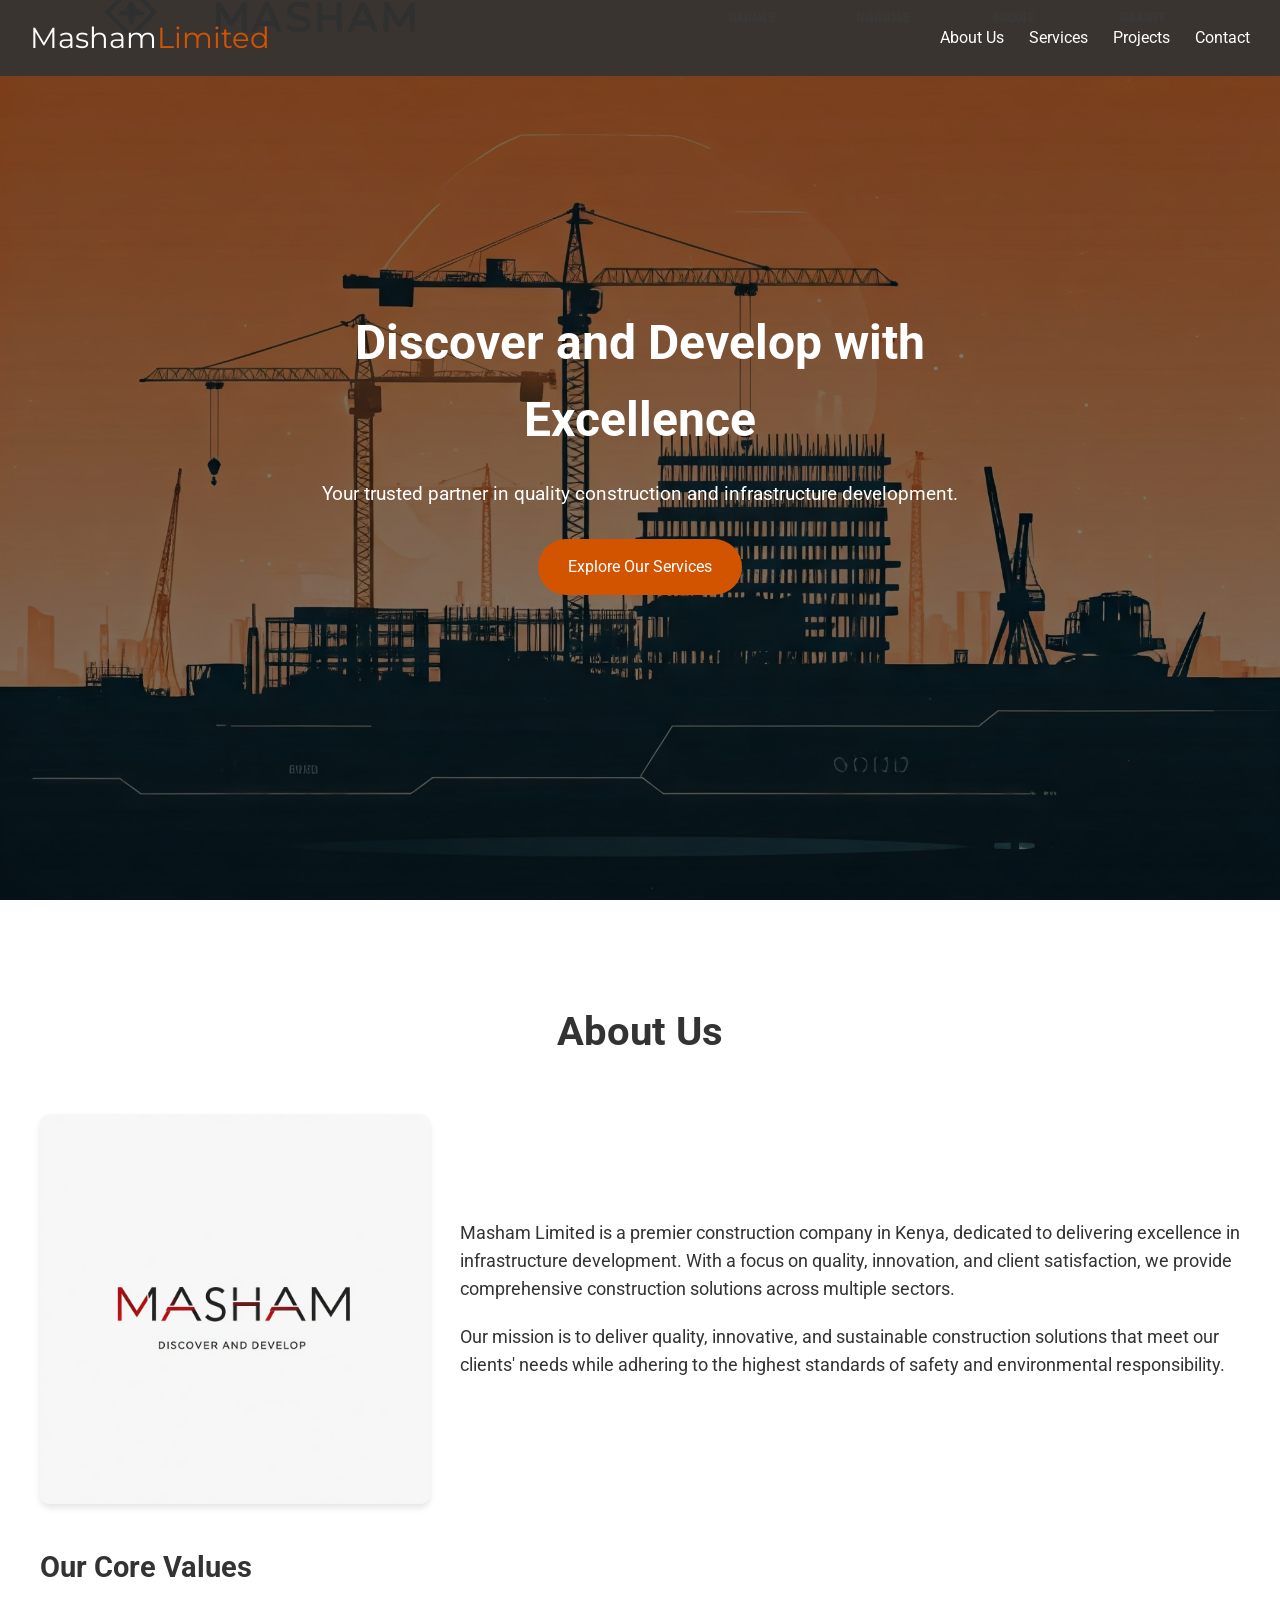
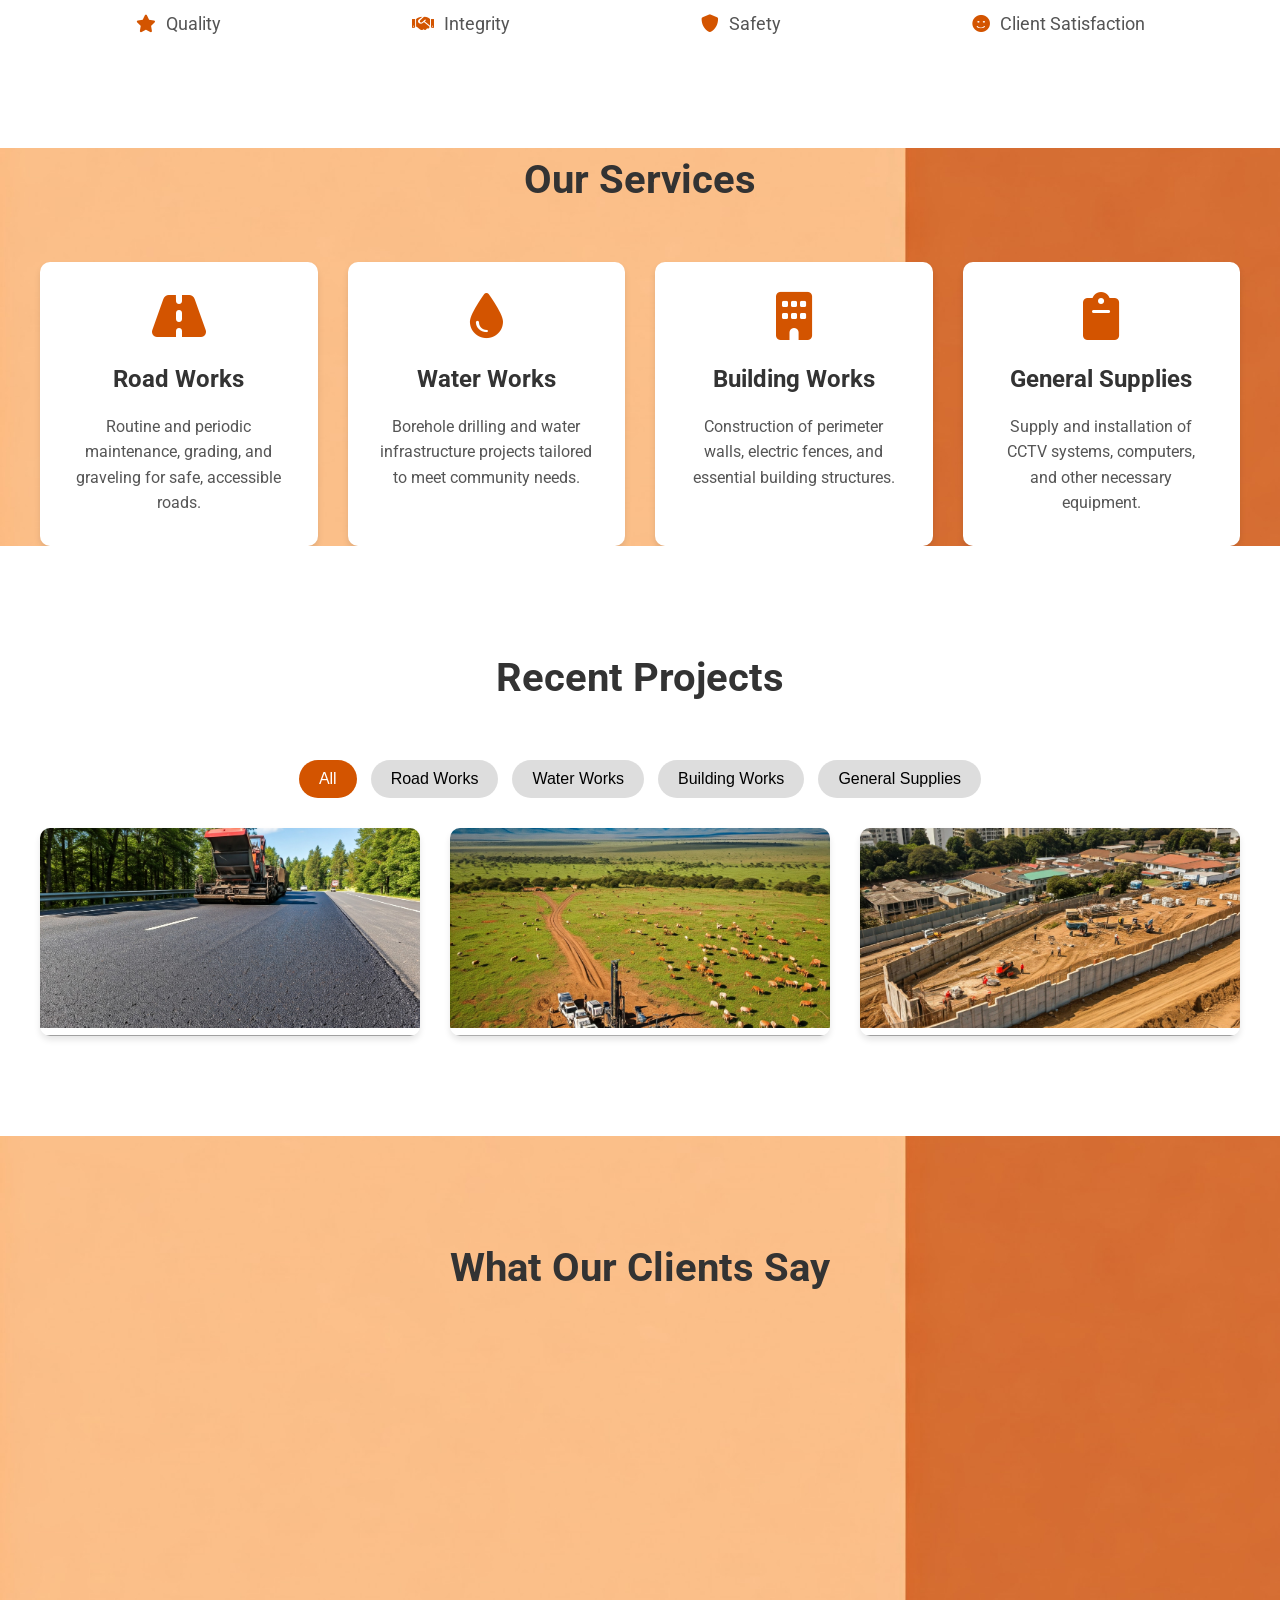
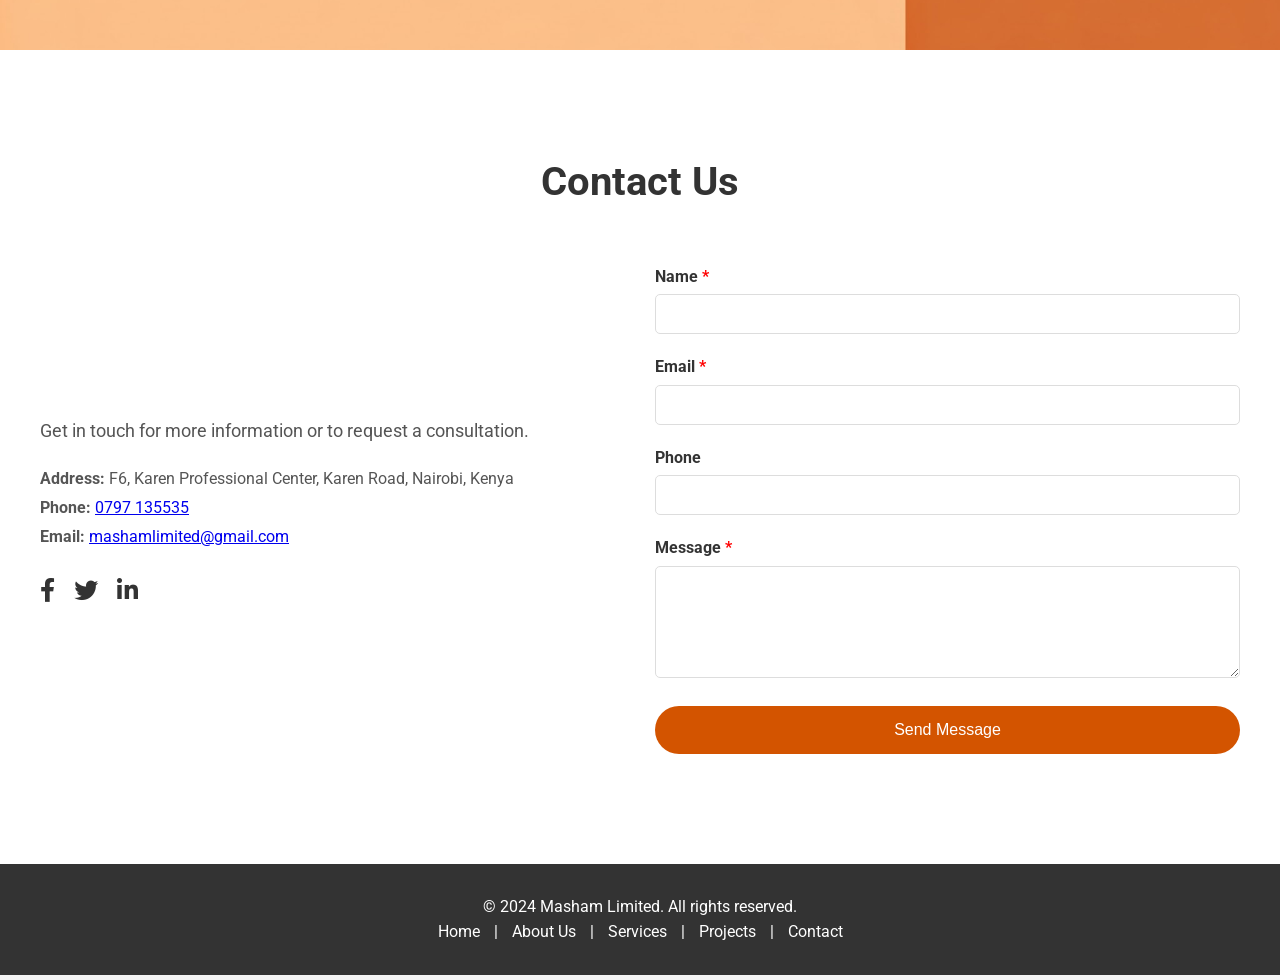
<file: index.html>
<!DOCTYPE html>
<html lang="en">
<head>
    <meta charset="UTF-8">
    <meta name="viewport" content="width=device-width, initial-scale=1.0">
    <title>Masham Limited | Discover and Develop</title>
    <link rel="stylesheet" href="styles/styles.css">
    <!-- Google Fonts -->
    <link href="https://fonts.googleapis.com/css2?family=Roboto:wght@400;700&family=Montserrat:wght@600&display=swap" rel="stylesheet">
    <!-- Font Awesome for Icons -->
    <link rel="stylesheet" href="https://cdnjs.cloudflare.com/ajax/libs/font-awesome/6.0.0-beta3/css/all.min.css">

    
</head>
<body>
    <!-- Preloader -->
    <div id="preloader">
        <div class="spinner"></div>
    </div>

    <!-- Back to Top Button -->
    <button id="backToTop" title="Go to top"><i class="fas fa-arrow-up"></i></button>

    <!-- Header / Navbar -->
    <header>
        <nav class="navbar">
            <div class="logo">
                <a href="index.html">Masham<span>Limited</span></a>
            </div>
            <ul class="nav-links">
                <li><a href="about.html">About Us</a></li>
                <li><a href="services.html">Services</i></a></li>
                <li><a href="projects.html">Projects</a></li>
                <li><a href="contact.html">Contact</a></li>
            </ul>
            <div class="hamburger">
                <span></span>
                <span></span>
                <span></span>
            </div>
        </nav>
    </header>

    <!-- Hero Section -->
    <section class="hero">
        <div class="hero-overlay"></div>
        <div class="hero-content">
            <h1>Discover and Develop with Excellence</h1>
            <p>Your trusted partner in quality construction and infrastructure development.</p>
            <a href="#services" class="cta-button">Explore Our Services</a>
        </div>
    </section>

    <!-- About Us Section -->
    <section id="about" class="about fade-in">
        <div class="container">
            <h2>About Us</h2>
            <div class="about-content">
                <img src="assets/images/about.jpg" alt="About Masham Limited" loading="lazy">
                <div class="about-text">
                    <p>Masham Limited is a premier construction company in Kenya, dedicated to delivering excellence in infrastructure development. With a focus on quality, innovation, and client satisfaction, we provide comprehensive construction solutions across multiple sectors.</p>
                    <p>Our mission is to deliver quality, innovative, and sustainable construction solutions that meet our clients' needs while adhering to the highest standards of safety and environmental responsibility.</p>
                </div>
            </div>
            <div class="core-values">
                <h3>Our Core Values</h3>
                <ul>
                    <li><i class="fas fa-star"></i> Quality</li>
                    <li><i class="fas fa-handshake"></i> Integrity</li>
                    <li><i class="fas fa-shield-alt"></i> Safety</li>
                    <li><i class="fas fa-smile"></i> Client Satisfaction</li>
                </ul>
            </div>
        </div>
    </section>

    <!-- Services Section -->
    <section id="services" class="services fade-in">
        <div class="container">
            <h2>Our Services</h2>
            <div class="services-grid">
                <div class="service-card">
                    <i class="fas fa-road"></i>
                    <h3>Road Works</h3>
                    <p>Routine and periodic maintenance, grading, and graveling for safe, accessible roads.</p>
                </div>
                <div class="service-card">
                    <i class="fas fa-tint"></i>
                    <h3>Water Works</h3>
                    <p>Borehole drilling and water infrastructure projects tailored to meet community needs.</p>
                </div>
                <div class="service-card">
                    <i class="fas fa-building"></i>
                    <h3>Building Works</h3>
                    <p>Construction of perimeter walls, electric fences, and essential building structures.</p>
                </div>
                <div class="service-card">
                    <i class="fas fa-clipboard"></i>
                    <h3>General Supplies</h3>
                    <p>Supply and installation of CCTV systems, computers, and other necessary equipment.</p>
                </div>
            </div>
        </div>
    </section>

    <!-- Projects Showcase -->
    <section id="projects" class="projects fade-in">
        <div class="container">
            <h2>Recent Projects</h2>
            <div class="filters">
                <button class="filter-btn active" data-filter="all">All</button>
                <button class="filter-btn" data-filter="road">Road Works</button>
                <button class="filter-btn" data-filter="water">Water Works</button>
                <button class="filter-btn" data-filter="building">Building Works</button>
                <button class="filter-btn" data-filter="supplies">General Supplies</button>
            </div>
            <div class="projects-grid">
                <div class="project-item" data-category="road">
                    <img src="assets/images/project1.jpg" alt="Maintenance of Beach Road Neem Avenue" loading="lazy">
                    <div class="project-info">
                        <h3>Maintenance of Beach Road Neem Avenue</h3>
                        <p>County Government of Mombasa</p>
                    </div>
                </div>
                <div class="project-item" data-category="water">
                    <img src="assets/images/project2.jpg" alt="Borehole Drilling in Alang’arua" loading="lazy">
                    <div class="project-info">
                        <h3>Borehole Drilling in Alang’arua</h3>
                        <p>Kajiado County</p>
                    </div>
                </div>
                <div class="project-item" data-category="building">
                    <img src="assets/images/project3.jpg" alt="Perimeter Wall and Electric Fence Construction" loading="lazy">
                    <div class="project-info">
                        <h3>Perimeter Wall and Electric Fence Construction</h3>
                        <p>Private Client, Nairobi</p>
                    </div>
                </div>
                
                
                <!-- Add more project items as needed -->
            </div>
        </div>
    </section>

    <!-- Testimonials Section -->
    <section class="testimonials fade-in">
        <div class="container">
            <h2>What Our Clients Say</h2>
            <div class="testimonials-carousel">
                <div class="testimonial-item">
                    <p>"Masham Limited delivered our road maintenance project on time and exceeded our expectations in quality."</p>
                    <h4>- John Doe, County Government of Mombasa</h4>
                </div>
                <div class="testimonial-item">
                    <p>"Their expertise in water infrastructure has significantly improved our community's access to clean water."</p>
                    <h4>- Jane Smith, Kajiado County</h4>
                </div>
                <div class="testimonial-item">
                    <p>"Professional, reliable, and committed to excellence. Highly recommend Masham Limited."</p>
                    <h4>- Michael Johnson, Private Client</h4>
                </div>
            </div>
        </div>
    </section>

    <!-- Contact Section -->
    <section id="contact" class="contact fade-in">
        <div class="container">
            <h2>Contact Us</h2>
            <div class="contact-content">
                <div class="contact-info">
                    <p>Get in touch for more information or to request a consultation.</p>
                    <address>
                        <strong>Address:</strong> F6, Karen Professional Center, Karen Road, Nairobi, Kenya<br>
                        <strong>Phone:</strong> <a href="tel:+254797135535">0797 135535</a><br>
                        <strong>Email:</strong> <a href="mailto:mashamlimited@gmail.com">mashamlimited@gmail.com</a>
                    </address>
                    <div class="social-links">
                        <a href="#"><i class="fab fa-facebook-f"></i></a>
                        <a href="#"><i class="fab fa-twitter"></i></a>
                        <a href="#"><i class="fab fa-linkedin-in"></i></a>
                        <!-- Add more social icons as needed -->
                    </div>
                </div>
                <div class="contact-form">
                    <form id="contactForm" action="#" method="post">
                        <div class="form-group">
                            <label for="name">Name <span>*</span></label>
                            <input type="text" id="name" name="name" required>
                            <small class="error" id="nameError">Please enter your name.</small>
                        </div>
                        <div class="form-group">
                            <label for="email">Email <span>*</span></label>
                            <input type="email" id="email" name="email" required>
                            <small class="error" id="emailError">Please enter a valid email.</small>
                        </div>
                        <div class="form-group">
                            <label for="phone">Phone</label>
                            <input type="tel" id="phone" name="phone">
                        </div>
                        <div class="form-group">
                            <label for="message">Message <span>*</span></label>
                            <textarea id="message" name="message" rows="5" required></textarea>
                            <small class="error" id="messageError">Please enter your message.</small>
                        </div>
                        <button type="submit" class="cta-button">Send Message</button>
                        <p class="form-message"></p>
                    </form>
                </div>
            </div>
        </div>
    </section>

    <!-- Footer -->
    <footer>
        <div class="container">
            <p>&copy; 2024 Masham Limited. All rights reserved.</p>
            <div class="footer-links">
                <a href="index.html">Home</a> |
                <a href="about.html">About Us</a> |
                <a href="services.html">Services</a> |
                <a href="projects.html">Projects</a> |
                <a href="contact.html">Contact</a>
            </div>
        </div>
    </footer>

    <!-- Scripts -->
    <script src="https://cdnjs.cloudflare.com/ajax/libs/jquery/3.6.0/jquery.min.js" integrity="sha512-894YeMN6Xb1B0hD8UFc5M8fR7KqUljtJj1J2Q4PnBQZz7u9qV9l7XhXgBDr8+wVqYV+y8yd6Jw5OXulF/xTMLw==" crossorigin="anonymous" referrerpolicy="no-referrer"></script>
    <script src="scripts/script.js"></script>
</body>
</html>
</file>
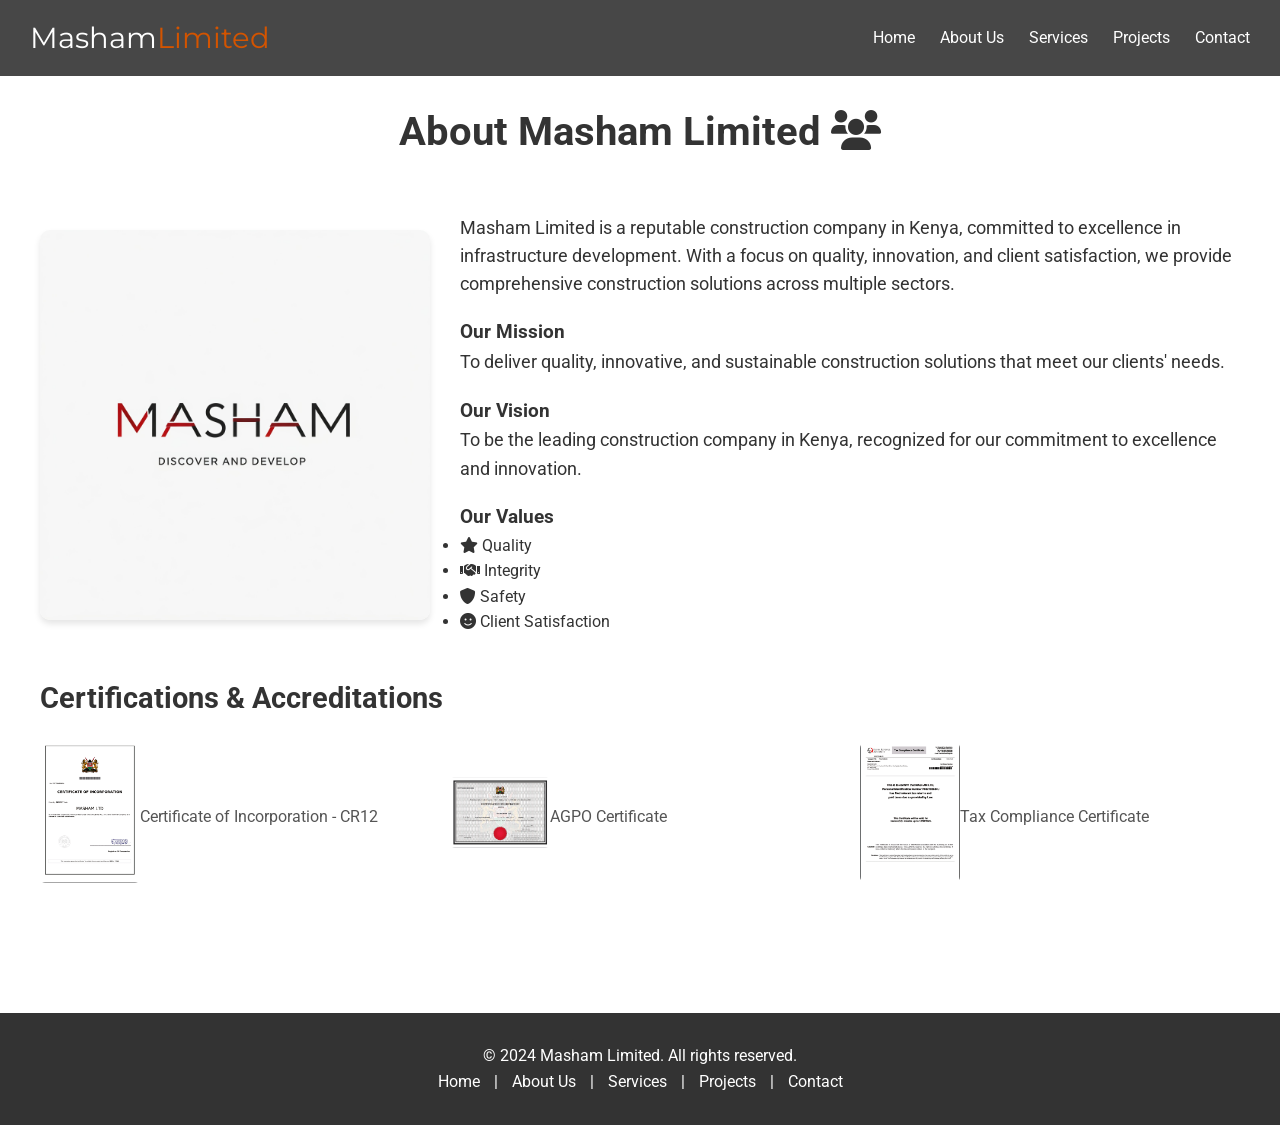
<file: about.html>
<!DOCTYPE html>
<html lang="en">
<head>
    <meta charset="UTF-8">
    <meta name="viewport" content="width=device-width, initial-scale=1.0">
    <title>About Us | Masham Limited</title>
    <link rel="stylesheet" href="styles/styles.css">
    <!-- Google Fonts and Font Awesome -->
    <link href="https://fonts.googleapis.com/css2?family=Roboto:wght@400;700&family=Montserrat:wght@600&display=swap" rel="stylesheet">
    <link rel="stylesheet" href="https://cdnjs.cloudflare.com/ajax/libs/font-awesome/6.0.0-beta3/css/all.min.css">

</head>
<body>
    <!-- Preloader -->
    <div id="preloader">
        <div class="spinner"></div>
    </div>

    <!-- Back to Top Button -->
    <button id="backToTop" title="Go to top"><i class="fas fa-arrow-up"></i></button>

    <!-- Header / Navbar -->
    <header>
        <nav class="navbar">
            <div class="logo">
                <a href="index.html">Masham<span>Limited</span></a>
            </div>
            <ul class="nav-links">
                <li><a href="index.html">Home</a></li>
                <li><a href="about.html">About Us</a></li>
                <li><a href="services.html">Services</a></li>
                <li><a href="projects.html">Projects</a></li>
                <li><a href="contact.html">Contact</a></li>
            </ul>
            <div class="hamburger">
                <span></span>
                <span></span>
                <span></span>
            </div>
        </nav>
    </header>

    <!-- About Us Section -->
    <section class="about fade-in">
        <div class="container">
            <h2>About Masham Limited  <i class="fas fa-users"></i></h2>
            <div class="about-content">
                <img src="assets/images/about.jpg" alt="About Masham Limited" loading="lazy">
                <div class="about-text">
                    <p>Masham Limited is a reputable construction company in Kenya, committed to excellence in infrastructure development. With a focus on quality, innovation, and client satisfaction, we provide comprehensive construction solutions across multiple sectors.</p>
                    <h3>Our Mission</h3>
                    <p>To deliver quality, innovative, and sustainable construction solutions that meet our clients' needs.</p>
                    <h3>Our Vision</h3>
                    <p>To be the leading construction company in Kenya, recognized for our commitment to excellence and innovation.</p>
                    <h3>Our Values</h3>
                    <ul>
                        <li><i class="fas fa-star"></i> Quality</li>
                        <li><i class="fas fa-handshake"></i> Integrity</li>
                        <li><i class="fas fa-shield-alt"></i> Safety</li>
                        <li><i class="fas fa-smile"></i> Client Satisfaction</li>
                    </ul>
                </div>
            </div>
            <div class="certifications">
                <h3>Certifications & Accreditations</h3>
                <div class="certifications-grid">
                    <div class="certification-item">
                        <img src="assets/images/certificate1.jpg" alt="Certificate 1" loading="lazy">
                        <p>Certificate of Incorporation - CR12</p>
                    </div>
                    <div class="certification-item">
                        <img src="assets/images/certificate2.jpg" alt="Certificate 2" loading="lazy">
                        <p>AGPO Certificate</p>
                    </div>
                    <div class="certification-item">
                        <img src="assets/images/certificate3.jpg" alt="Certificate 3" loading="lazy">
                        <p>Tax Compliance Certificate</p>
                    </div>
                </div>
            </div>
        </div>
    </section>

    <!-- Footer -->
    <footer>
        <div class="container">
            <p>&copy; 2024 Masham Limited. All rights reserved.</p>
            <div class="footer-links">
                <a href="index.html">Home</a> |
                <a href="about.html">About Us</a> |
                <a href="services.html">Services</a> |
                <a href="projects.html">Projects</a> |
                <a href="contact.html">Contact</a>
            </div>
        </div>
    </footer>

    <!-- Scripts -->
    <script src="https://cdnjs.cloudflare.com/ajax/libs/jquery/3.6.0/jquery.min.js" integrity="sha512-894YeMN6Xb1B0hD8UFc5M8fR7KqUljtJj1J2Q4PnBQZz7u9qV9l7XhXgBDr8+wVqYV+y8yd6Jw5OXulF/xTMLw==" crossorigin="anonymous" referrerpolicy="no-referrer"></script>
    <script src="scripts/script.js"></script>
</body>
</html>
</file>
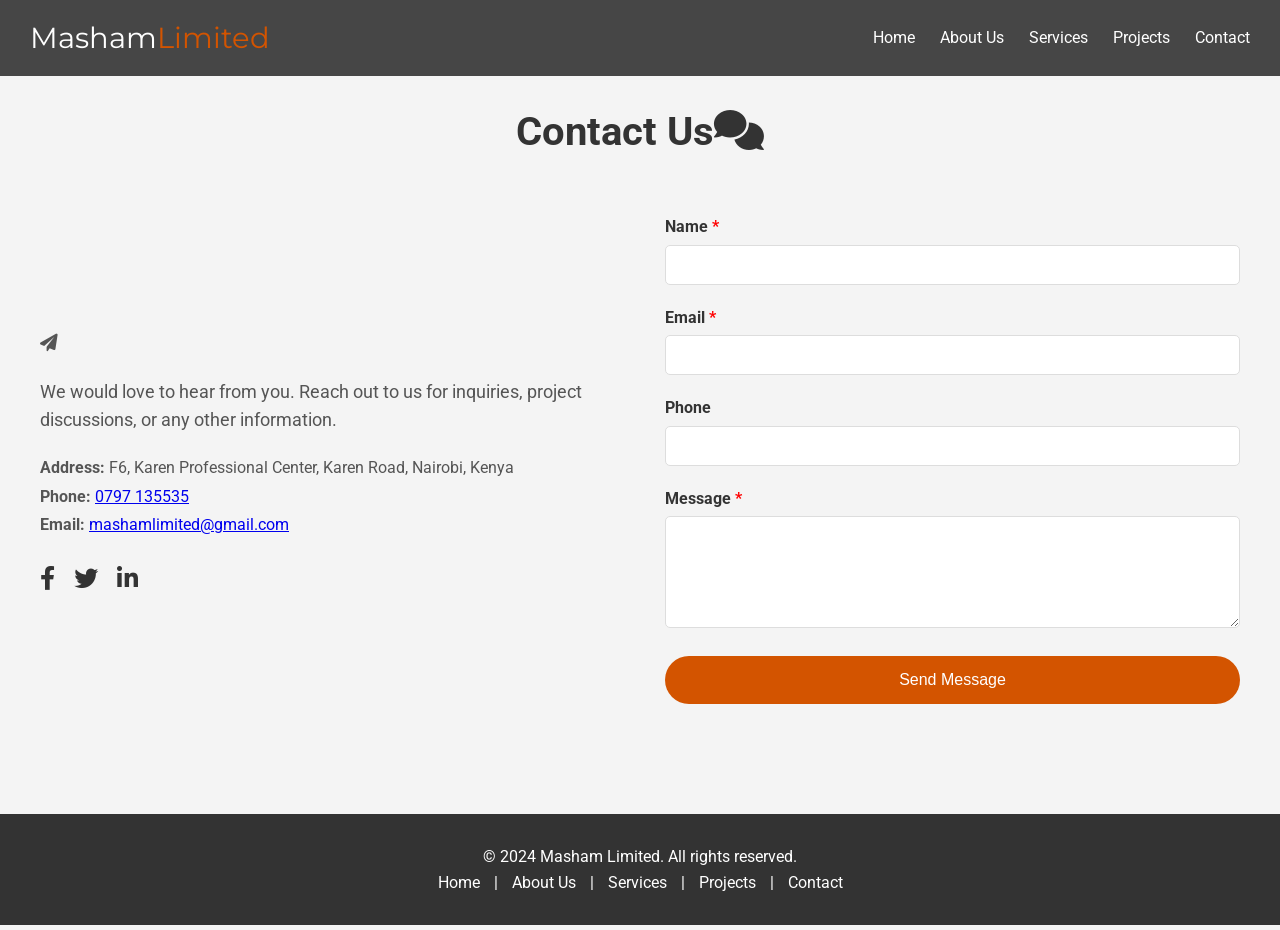
<file: contact.html>
<!DOCTYPE html>
<html lang="en">
<head>
    <meta charset="UTF-8">
    <meta name="viewport" content="width=device-width, initial-scale=1.0">
    <title>Contact Us | Masham Limited</title>
    <link rel="stylesheet" href="styles/styles.css">
    <!-- Google Fonts and Font Awesome -->
    <link href="https://fonts.googleapis.com/css2?family=Roboto:wght@400;700&family=Montserrat:wght@600&display=swap" rel="stylesheet">
    <link rel="stylesheet" href="https://cdnjs.cloudflare.com/ajax/libs/font-awesome/6.0.0-beta3/css/all.min.css">
</head>
<body>
    <!-- Preloader -->
    <div id="preloader">
        <div class="spinner"></div>
    </div>

    <!-- Back to Top Button -->
    <button id="backToTop" title="Go to top"><i class="fas fa-arrow-up"></i></button>

    <!-- Header / Navbar -->
    <header>
        <nav class="navbar">
            <div class="logo">
                <a href="index.html">Masham<span>Limited</span></a>
            </div>
            <ul class="nav-links">
                <li><a href="index.html">Home</a></li>
                <li><a href="about.html">About Us</a></li>
                <li><a href="services.html">Services</a></li>
                <li><a href="projects.html">Projects</a></li>
                <li><a href="contact.html">Contact</a></li>
            </ul>
            <div class="hamburger">
                <span></span>
                <span></span>
                <span></span>
            </div>
        </nav>
    </header>

    <!-- Contact Page Section -->
    <section class="contact-page fade-in">
        <div class="container">
            <h2>Contact Us<i class="fas fa-comments"></i></h2>
            <div class="contact-content">
                <div class="contact-info">
                    <p><i class="fas fa-paper-plane"></i></p>
                    <p>We would love to hear from you. Reach out to us for inquiries, project discussions, or any other information.</p>
                    <address>
                        <strong>Address:</strong> F6, Karen Professional Center, Karen Road, Nairobi, Kenya<br>
                        <strong>Phone:</strong> <a href="tel:+254797135535">0797 135535</a><br>
                        <strong>Email:</strong> <a href="mailto:mashamlimited@gmail.com">mashamlimited@gmail.com</a>
                    </address>
                    <div class="social-links">
                        <a href="#"><i class="fab fa-facebook-f"></i></a>
                        <a href="#"><i class="fab fa-twitter"></i></a>
                        <a href="#"><i class="fab fa-linkedin-in"></i></a>
                        <!-- Add more social icons as needed -->
                    </div>
                </div>
                <div class="contact-form">
                    <form id="contactForm" action="#" method="post">
                        <div class="form-group">
                            <label for="name">Name <span>*</span></label>
                            <input type="text" id="name" name="name" required>
                            <small class="error" id="nameError">Please enter your name.</small>
                        </div>
                        <div class="form-group">
                            <label for="email">Email <span>*</span></label>
                            <input type="email" id="email" name="email" required>
                            <small class="error" id="emailError">Please enter a valid email.</small>
                        </div>
                        <div class="form-group">
                            <label for="phone">Phone</label>
                            <input type="tel" id="phone" name="phone">
                        </div>
                        <div class="form-group">
                            <label for="message">Message <span>*</span></label>
                            <textarea id="message" name="message" rows="5" required></textarea>
                            <small class="error" id="messageError">Please enter your message.</small>
                        </div>
                        <button type="submit" class="cta-button">Send Message</button>
                        <p class="form-message"></p>
                    </form>
                </div>
            </div>
        </div>
    </section>

    <!-- Footer -->
    <footer>
        <div class="container">
            <p>&copy; 2024 Masham Limited. All rights reserved.</p>
            <div class="footer-links">
                <a href="index.html">Home</a> |
                <a href="about.html">About Us</a> |
                <a href="services.html">Services</a> |
                <a href="projects.html">Projects</a> |
                <a href="contact.html">Contact</a>
            </div>
        </div>
    </footer>

    <!-- Scripts -->
    <script src="https://cdnjs.cloudflare.com/ajax/libs/jquery/3.6.0/jquery.min.js" integrity="sha512-894YeMN6Xb1B0hD8UFc5M8fR7KqUljtJj1J2Q4PnBQZz7u9qV9l7XhXgBDr8+wVqYV+y8yd6Jw5OXulF/xTMLw==" crossorigin="anonymous" referrerpolicy="no-referrer"></script>
    <script src="scripts/script.js"></script>
</body>
</html>
</file>
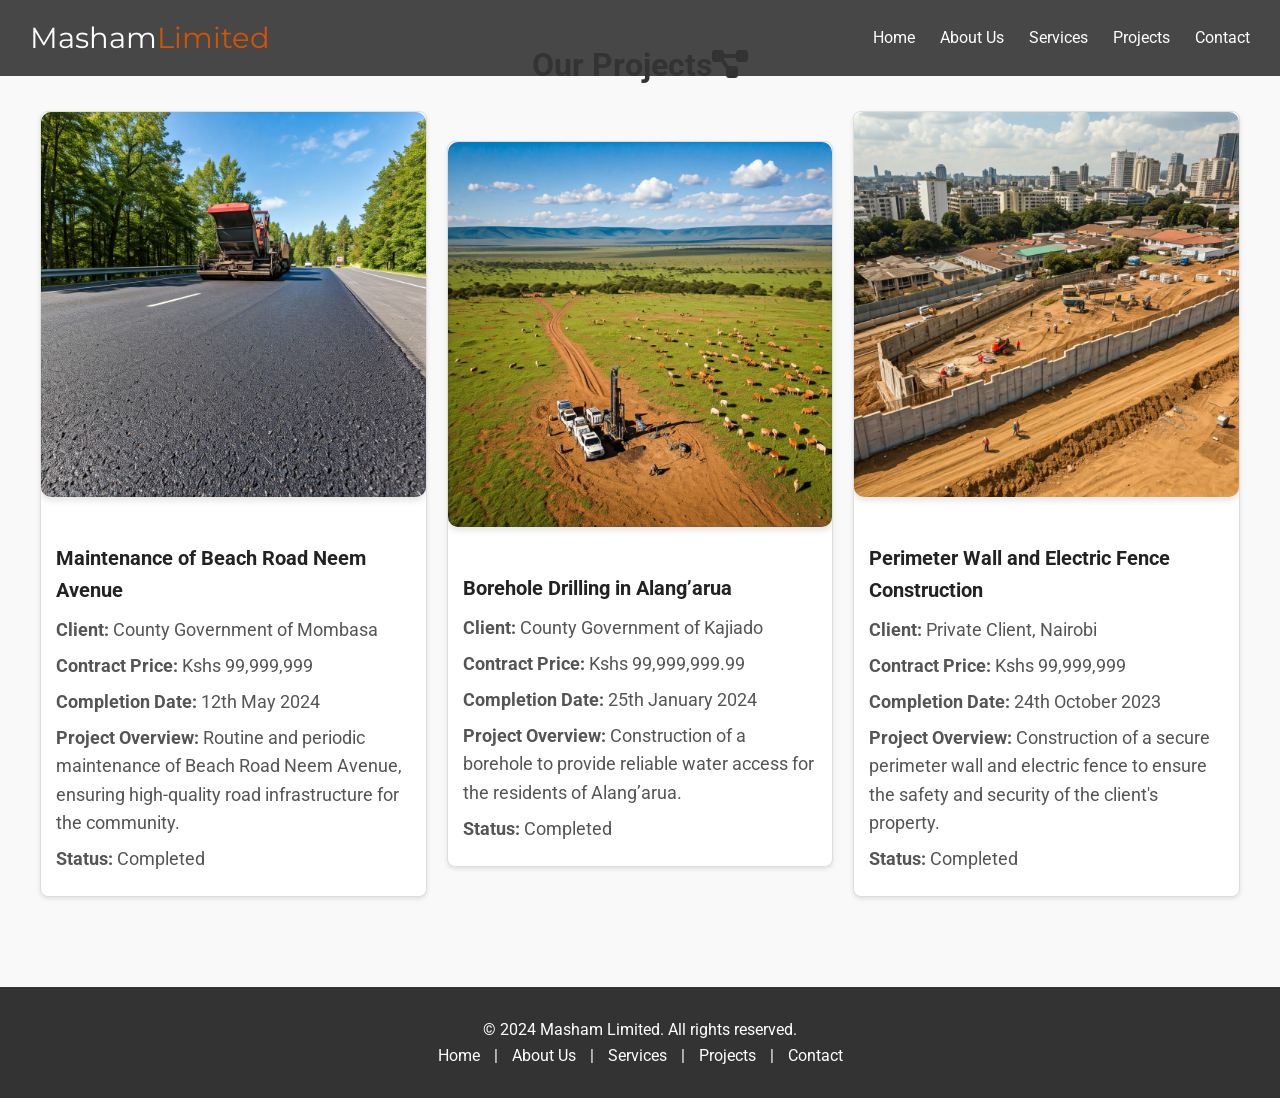
<file: projects.html>
<!DOCTYPE html>
<html lang="en">
<head>
    <meta charset="UTF-8">
    <meta name="viewport" content="width=device-width, initial-scale=1.0">
    <title>Projects | Masham Limited</title>
    <link rel="stylesheet" href="styles/styles.css">
    <!-- Google Fonts and Font Awesome -->
    <link href="https://fonts.googleapis.com/css2?family=Roboto:wght@400;700&family=Montserrat:wght@600&display=swap" rel="stylesheet">
    <link rel="stylesheet" href="https://cdnjs.cloudflare.com/ajax/libs/font-awesome/6.0.0-beta3/css/all.min.css">
</head>
<body>
    <!-- Preloader -->
    <div id="preloader">
        <div class="spinner"></div>
    </div>

    <!-- Back to Top Button -->
    <button id="backToTop" title="Go to top"><i class="fas fa-arrow-up"></i></button>

    <!-- Header / Navbar -->
    <header>
        <nav class="navbar">
            <div class="logo">
                <a href="index.html">Masham<span>Limited</span></a>
            </div>
            <ul class="nav-links">
                <li><a href="index.html">Home</a></li>
                <li><a href="about.html">About Us</a></li>
                <li><a href="services.html">Services</a></li>
                <li><a href="projects.html">Projects</a></li>
                <li><a href="contact.html">Contact</a></li>
            </ul>
            <div class="hamburger">
                <span></span>
                <span></span>
                <span></span>
            </div>
        </nav>
    </header>

    <!-- Projects Section -->
    <section class="projects-page fade-in">
        <div class="container">
            <h2>Our Projects<i class="fas fa-project-diagram"></i></h2>
            <div class="projects-detail">
                <div class="project-detail-item">
                    <img src="assets/images/project1.jpg" alt="Maintenance of Beach Road Neem Avenue" loading="lazy">
                    <div class="project-detail-info">
                        <h3>Maintenance of Beach Road Neem Avenue</h3>
                        <p><strong>Client:</strong> County Government of Mombasa</p>
                        <p><strong>Contract Price:</strong> Kshs 99,999,999</p>
                        <p><strong>Completion Date:</strong> 12th May 2024</p>
                        <p><strong>Project Overview:</strong> Routine and periodic maintenance of Beach Road Neem Avenue, ensuring high-quality road infrastructure for the community.</p>
                        <p><strong>Status:</strong> Completed</p>
                    </div>
                </div>
                <div class="project-detail-item">
                    <img src="assets/images/project2.jpg" alt="Borehole Drilling in Alang’arua" loading="lazy">
                    <div class="project-detail-info">
                        <h3>Borehole Drilling in Alang’arua</h3>
                        <p><strong>Client:</strong> County Government of Kajiado</p>
                        <p><strong>Contract Price:</strong> Kshs 99,999,999.99</p>
                        <p><strong>Completion Date:</strong> 25th January 2024</p>
                        <p><strong>Project Overview:</strong> Construction of a borehole to provide reliable water access for the residents of Alang’arua.</p>
                        <p><strong>Status:</strong> Completed</p>
                    </div>
                </div>
                <div class="project-detail-item">
                    <img src="assets/images/project3.jpg" alt="Perimeter Wall and Electric Fence Construction" loading="lazy">
                    <div class="project-detail-info">
                        <h3>Perimeter Wall and Electric Fence Construction</h3>
                        <p><strong>Client:</strong> Private Client, Nairobi</p>
                        <p><strong>Contract Price:</strong> Kshs 99,999,999</p>
                        <p><strong>Completion Date:</strong> 24th October 2023</p>
                        <p><strong>Project Overview:</strong> Construction of a secure perimeter wall and electric fence to ensure the safety and security of the client's property.</p>
                        <p><strong>Status:</strong> Completed</p>
                    </div>
                </div>
                <!-- Add more project-detail-item as needed -->
            </div>
        </div>
    </section>

    <!-- Footer -->
    <footer>
        <div class="container">
            <p>&copy; 2024 Masham Limited. All rights reserved.</p>
            <div class="footer-links">
                <a href="index.html">Home</a> |
                <a href="about.html">About Us</a> |
                <a href="services.html">Services</a> |
                <a href="projects.html">Projects</a> |
                <a href="contact.html">Contact</a>
            </div>
        </div>
    </footer>

    <!-- Scripts -->
    <script src="https://cdnjs.cloudflare.com/ajax/libs/jquery/3.6.0/jquery.min.js" integrity="sha512-894YeMN6Xb1B0hD8UFc5M8fR7KqUljtJj1J2Q4PnBQZz7u9qV9l7XhXgBDr8+wVqYV+y8yd6Jw5OXulF/xTMLw==" crossorigin="anonymous" referrerpolicy="no-referrer"></script>
    <script src="scripts/script.js"></script>
</body>
</html>
</file>
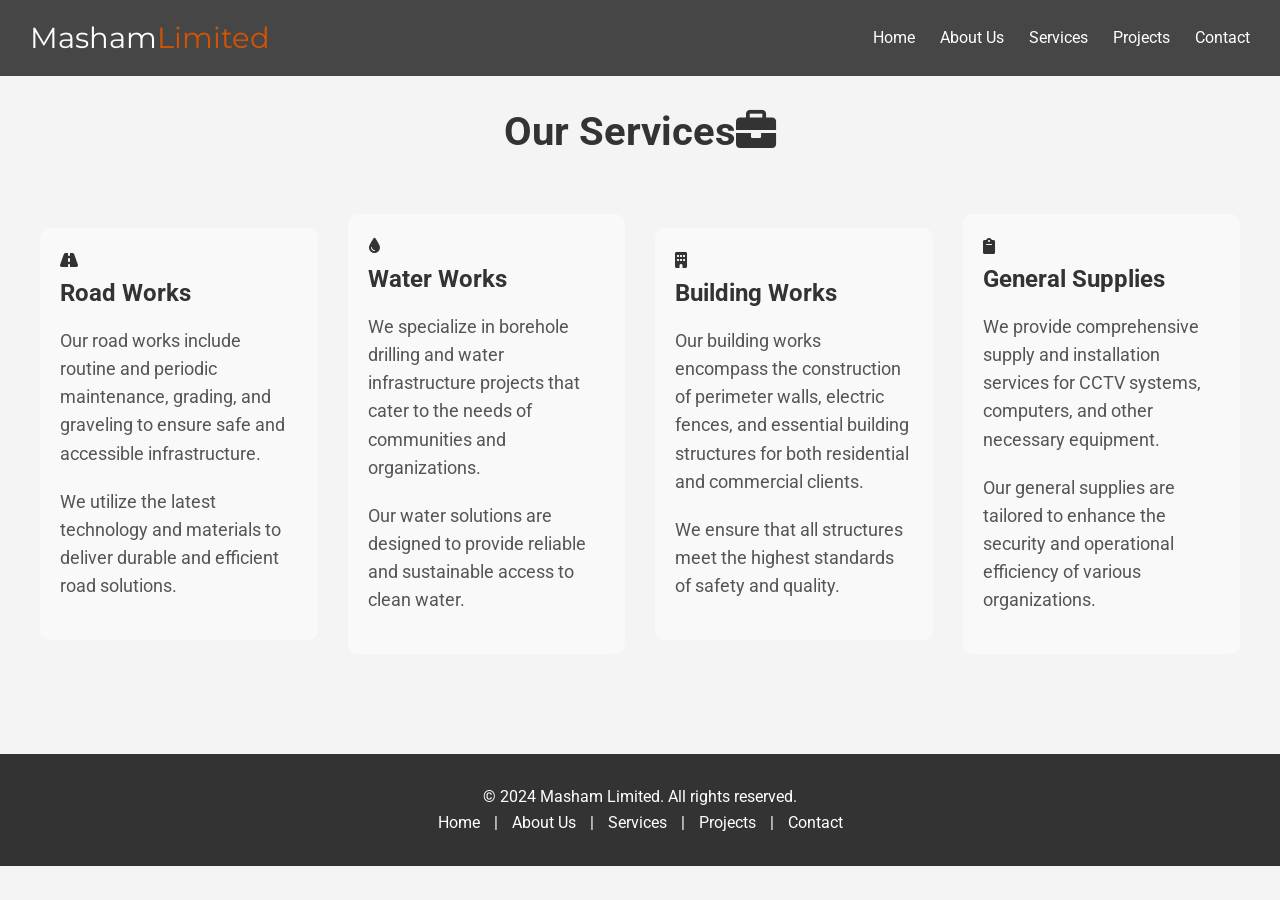
<file: services.html>
<!DOCTYPE html>
<html lang="en">
<head>
    <meta charset="UTF-8">
    <meta name="viewport" content="width=device-width, initial-scale=1.0">
    <title>Our Services | Masham Limited</title>
    <link rel="stylesheet" href="styles/styles.css">
    <!-- Google Fonts and Font Awesome -->
    <link href="https://fonts.googleapis.com/css2?family=Roboto:wght@400;700&family=Montserrat:wght@600&display=swap" rel="stylesheet">
    <link rel="stylesheet" href="https://cdnjs.cloudflare.com/ajax/libs/font-awesome/6.0.0-beta3/css/all.min.css">

</head>
<body>
    <!-- Preloader -->
    <div id="preloader">
        <div class="spinner"></div>
    </div>

    <!-- Back to Top Button -->
    <button id="backToTop" title="Go to top"><i class="fas fa-arrow-up"></i></button>

    <!-- Header / Navbar -->
    <header>
        <nav class="navbar">
            <div class="logo">
                <a href="index.html">Masham<span>Limited</span></a>
            </div>
            <ul class="nav-links">
                <li><a href="index.html">Home</a></li>
                <li><a href="about.html">About Us</a></li>
                <li><a href="services.html">Services</a></li>
                <li><a href="projects.html">Projects</a></li>
                <li><a href="contact.html">Contact</a></li>
            </ul>
            <div class="hamburger">
                <span></span>
                <span></span>
                <span></span>
            </div>
        </nav>
    </header>

    <!-- Services Section -->
    <section class="services-page fade-in">
        <div class="container">
            <h2>Our Services<i class="fas fa-briefcase"></i></h2>
            <div class="services-detail">
                <div class="service-category">
                    <i class="fas fa-road"></i>
                    <h3>Road Works</h3>
                    <p>Our road works include routine and periodic maintenance, grading, and graveling to ensure safe and accessible infrastructure. </p>
                    <p>We utilize the latest technology and materials to deliver durable and efficient road solutions.</p>
                </div>
                <div class="service-category">
                    <i class="fas fa-tint"></i>
                    <h3>Water Works</h3>
                    <p>We specialize in borehole drilling and water infrastructure projects that cater to the needs of communities and organizations. </p>
                    <p>Our water solutions are designed to provide reliable and sustainable access to clean water.</p>
                </div>
                <div class="service-category">
                    <i class="fas fa-building"></i>
                    <h3>Building Works</h3>
                    <p>Our building works encompass the construction of perimeter walls, electric fences, and essential building structures for both residential and commercial clients. </p>
                    <p>We ensure that all structures meet the highest standards of safety and quality.</p>
                </div>
                <div class="service-category">
                    <i class="fas fa-clipboard"></i>
                    <h3>General Supplies</h3>
                    <p>We provide comprehensive supply and installation services for CCTV systems, computers, and other necessary equipment. </p>
                    <p>Our general supplies are tailored to enhance the security and operational efficiency of various organizations.</p>
                </div>
            </div>
        </div>
    </section>

    <!-- Footer -->
    <footer>
        <div class="container">
            <p>&copy; 2024 Masham Limited. All rights reserved.</p>
            <div class="footer-links">
                <a href="index.html">Home</a> |
                <a href="about.html">About Us</a> |
                <a href="services.html">Services</a> |
                <a href="projects.html">Projects</a> |
                <a href="contact.html">Contact</a>
            </div>
        </div>
    </footer>

    <!-- Scripts -->
    <script src="https://cdnjs.cloudflare.com/ajax/libs/jquery/3.6.0/jquery.min.js" integrity="sha512-894YeMN6Xb1B0hD8UFc5M8fR7KqUljtJj1J2Q4PnBQZz7u9qV9l7XhXgBDr8+wVqYV+y8yd6Jw5OXulF/xTMLw==" crossorigin="anonymous" referrerpolicy="no-referrer"></script>
    <script src="scripts/script.js"></script>
</body>
</html>
</file>
<file: styles/styles.css>
/* Basic Reset */
* {
    margin: 0;
    padding: 0;
    box-sizing: border-box;
}

html {
    scroll-behavior: smooth;
}

body {
    font-family: 'Roboto', sans-serif;
    color: #333;
    line-height: 1.6;
    background-color: #f4f4f4;
}

/* Preloader */
#preloader {
    position: fixed;
    top: 0;
    left: 0;
    right: 0;
    bottom: 0;
    background: #fff;
    z-index: 9999;
    display: flex;
    align-items: center;
    justify-content: center;
}

.spinner {
    border: 8px solid #f3f3f3;
    border-top: 8px solid #d35400;
    border-radius: 50%;
    width: 60px;
    height: 60px;
    animation: spin 1s linear infinite;
}

@keyframes spin {
    to { transform: rotate(360deg); }
}

/* Back to Top Button */
#backToTop {
    display: none;
    position: fixed;
    bottom: 40px;
    right: 40px;
    background-color: #d35400;
    color: #fff;
    border: none;
    padding: 15px;
    border-radius: 50%;
    cursor: pointer;
    font-size: 18px;
    z-index: 1000;
    transition: background-color 0.3s;
}

#backToTop:hover {
    background-color: #e67e22;
}

/* Navbar */
header {
    background-color: rgba(51, 51, 51, 0.9);
    position: fixed;
    width: 100%;
    top: 0;
    z-index: 1000;
    transition: background-color 0.3s;
}

.navbar {
    display: flex;
    justify-content: space-between;
    align-items: center;
    padding: 15px 30px;
}

.logo a {
    color: #fff;
    text-decoration: none;
    font-size: 1.8rem;
    font-family: 'Montserrat', sans-serif;
}

.logo span {
    color: #d35400;
}

.nav-links {
    list-style: none;
    display: flex;
}

.nav-links li {
    margin-left: 25px;
}

.nav-links a {
    color: #fff;
    text-decoration: none;
    font-size: 1rem;
    transition: color 0.3s;
}

.nav-links a:hover {
    color: #d35400;
}

/* Hamburger Menu */
.hamburger {
    display: none;
    flex-direction: column;
    cursor: pointer;
}

.hamburger span {
    height: 3px;
    width: 25px;
    background: #fff;
    margin-bottom: 4px;
    border-radius: 5px;
}

/* Hero Section */
.hero {
    height: 100vh;
    background: url('../assets/images/hero-image.jpg') center/cover no-repeat;
    position: relative;
    display: flex;
    align-items: center;
    justify-content: center;
    text-align: center;
    color: #fff;
}

.hero-overlay {
    position: absolute;
    top: 0;
    left: 0;
    right: 0;
    bottom: 0;
    background: rgba(0, 0, 0, 0.5);
}

.hero-content {
    position: relative;
    z-index: 1;
    max-width: 700px;
}

.hero h1 {
    font-size: 3rem;
    margin-bottom: 20px;
    animation: slideInDown 1s ease-out;
}

.hero p {
    font-size: 1.2rem;
    margin-bottom: 30px;
    animation: slideInUp 1s ease-out 0.5s;
}

.cta-button {
    background-color: #d35400;
    color: #fff;
    padding: 15px 30px;
    border: none;
    border-radius: 50px;
    text-decoration: none;
    font-size: 1rem;
    cursor: pointer;
    transition: background-color 0.3s, transform 0.3s;
    display: inline-block;
}

.cta-button:hover {
    background-color: #e67e22;
    transform: translateY(-5px);
}

@keyframes slideInDown {
    from { opacity: 0; transform: translateY(-50px); }
    to { opacity: 1; transform: translateY(0); }
}

@keyframes slideInUp {
    from { opacity: 0; transform: translateY(50px); }
    to { opacity: 1; transform: translateY(0); }
}

/* About Section */
.about {
    padding: 100px 30px;
    background-color: #fff;
}

.about .container {
    max-width: 1200px;
    margin: auto;
}

.about h2 {
    text-align: center;
    margin-bottom: 50px;
    font-size: 2.5rem;
    color: #333;
}

.about-content {
    display: flex;
    flex-wrap: wrap;
    align-items: center;
    gap: 30px;
}

.about-content img {
    flex: 1;
    min-width: 300px; /* Ensures a minimum width for smaller images */
    max-width: 100%; /* Ensures the image does not exceed the container's width */
    height: auto; /* Maintains the aspect ratio of the image */
    border-radius: 10px; /* Keeps the rounded corners */
    box-shadow: 0 4px 6px rgba(0, 0, 0, 0.1); /* Adds a shadow for depth */
    animation: fadeInLeft 1s ease-out; /* Keeps the fade-in animation */
}


.about-text {
    flex: 2;
    animation: fadeInRight 1s ease-out;
}

.about-text p {
    margin-bottom: 20px;
    font-size: 1.1rem;
}

.core-values {
    margin-top: 40px;
    
}

.core-values h3 {
    font-size: 1.8rem;
    margin-bottom: 20px;
    color: #333;
}

.core-values ul {
    list-style: none;
    display: flex;
    justify-content: space-around;
    flex-wrap: wrap;
}

.core-values li {
    font-size: 1.1rem;
    display: flex;
    align-items: center;
    margin-bottom: 10px;
    color: #555;
}

.core-values i {
    color: #d35400;
    margin-right: 10px;
}

@keyframes fadeInLeft {
    from { opacity: 0; transform: translateX(-50px); }
    to { opacity: 1; transform: translateX(0); }
}

@keyframes fadeInRight {
    from { opacity: 0; transform: translateX(50px); }
    to { opacity: 1; transform: translateX(0); }
}

/* Services Section */
.services {
    background-color: #f9f9f9;
    background: url('../assets/images/testimonial.jpg') center/cover no-repeat;

}

.services .container {
    max-width: 1200px;
    margin: auto;
}

.services h2 {
    text-align: center;
    margin-bottom: 50px;
    font-size: 2.5rem;
    color: #333;
}

.services-grid {
    display: grid;
    grid-template-columns: repeat(auto-fit, minmax(250px, 1fr));
    gap: 30px;
}

.service-card {
    background-color: #fff;
    padding: 30px;
    border-radius: 10px;
    box-shadow: 0 4px 6px rgba(0, 0, 0, 0.1);
    text-align: center;
    transition: transform 0.3s, box-shadow 0.3s;
    animation: fadeInUp 1s ease-out;
}

.service-card:hover {
    transform: translateY(-10px);
    box-shadow: 0 10px 15px rgba(0, 0, 0, 0.2);
}

.service-card i {
    font-size: 3rem;
    color: #d35400;
    margin-bottom: 20px;
}

.service-card h3 {
    font-size: 1.5rem;
    margin-bottom: 15px;
    color: #333;
}

.service-card p {
    font-size: 1rem;
    color: #555;
}

@keyframes fadeInUp {
    from { opacity: 0; transform: translateY(50px); }
    to { opacity: 1; transform: translateY(0); }
}

/* Projects Section */
.projects {
    padding: 100px 30px;
    background-color: #fff;
}

.projects .container {
    max-width: 1200px;
    margin: auto;
}

.projects h2 {
    text-align: center;
    margin-bottom: 50px;
    font-size: 2.5rem;
    color: #333;
}

.filters {
    text-align: center;
    margin-bottom: 30px;
}

.filter-btn {
    background-color: #ddd;
    border: none;
    padding: 10px 20px;
    margin: 0 5px;
    cursor: pointer;
    border-radius: 50px;
    transition: background-color 0.3s, color 0.3s;
    font-size: 1rem;
}

.filter-btn.active,
.filter-btn:hover {
    background-color: #d35400;
    color: #fff;
}

.projects-grid {
    display: grid;
    grid-template-columns: repeat(auto-fit, minmax(300px, 1fr));
    gap: 30px;
}

.project-item {
    position: relative;
    overflow: hidden;
    border-radius: 10px;
    box-shadow: 0 4px 6px rgba(0, 0, 0, 0.1);
    transition: transform 0.3s;
}

.project-item img {
    width: 100%;
    height: 200px;
    object-fit: cover;
    transition: transform 0.5s;
}

.project-item:hover img {
    transform: scale(1.1);
}

.project-info {
    position: absolute;
    bottom: 0;
    background: rgba(0, 0, 0, 0.7);
    width: 100%;
    color: #fff;
    padding: 15px;
    text-align: left;
    transform: translateY(100%);
    transition: transform 0.3s;
}

.project-item:hover .project-info {
    transform: translateY(0);
}

/* Testimonials Section */
.testimonials {
    background-color: #f9f9f9;
    background: url('../assets/images/testimonial.jpg') center/cover no-repeat;
    padding: 100px 30px;
}

.testimonials .container {
    max-width: 800px;
    margin: auto;
}

.testimonials h2 {
    text-align: center;
    margin-bottom: 50px;
    font-size: 2.5rem;
    color: #333;
}

.testimonials-carousel {
    display: flex;
    overflow: hidden;
    position: relative;
}

.testimonial-item {
    min-width: 100%;
    opacity: 0;
    transition: opacity 1s;
    text-align: center;
}

.testimonial-item.active {
    opacity: 1;
}

.testimonial-item p {
    font-size: 1.2rem;
    margin-bottom: 20px;
    color: #555;
}

.testimonial-item h4 {
    font-size: 1rem;
    color: #d35400;
}

/* Contact Section */
.contact {
    padding: 100px 30px;
    background-color: #fff;
}

.contact .container {
    max-width: 1200px;
    margin: auto;
}

.contact h2 {
    text-align: center;
    margin-bottom: 50px;
    font-size: 2.5rem;
    color: #333;
}

.contact-content {
    display: flex;
    flex-wrap: wrap;
    gap: 50px;
    justify-content: center;
}

.contact-info, .contact-form {
    flex: 1;
    min-width: 300px;
}

.contact-info p {
    font-size: 1.1rem;
    margin-bottom: 20px;
    color: #555;
}

.contact-info address {
    font-style: normal;
    line-height: 1.8;
    color: #555;
}

.social-links {
    margin-top: 20px;
}

.social-links a {
    color: #333;
    margin-right: 15px;
    font-size: 1.2rem;
    transition: color 0.3s;
}

.social-links a:hover {
    color: #d35400;
}

.contact-form form {
    display: flex;
    flex-direction: column;
}

.form-group {
    margin-bottom: 20px;
    position: relative;
}

.form-group label {
    font-weight: bold;
    margin-bottom: 5px;
    display: block;
}

.form-group span {
    color: red;
}

.form-group input,
.form-group textarea {
    width: 100%;
    padding: 10px;
    border: 1px solid #ddd;
    border-radius: 5px;
    font-size: 1rem;
    transition: border-color 0.3s;
}

.form-group input:focus,
.form-group textarea:focus {
    border-color: #d35400;
    outline: none;
}

.error {
    color: red;
    font-size: 0.9rem;
    display: none;
    position: absolute;
    bottom: -18px;
    left: 0;
}

.form-message {
    margin-top: 10px;
    font-size: 1rem;
    color: green;
}

.contact button {
    background-color: #d35400;
    color: #fff;
    padding: 15px;
    border: none;
    border-radius: 50px;
    cursor: pointer;
    font-size: 1rem;
    transition: background-color 0.3s, transform 0.3s;
}

.contact button:hover {
    background-color: #e67e22;
    transform: translateY(-5px);
}

/* Footer */
footer {
    background-color: #333;
    color: #fff;
    padding: 30px;
    text-align: center;
}

.footer-links a {
    color: #fff;
    text-decoration: none;
    margin: 0 10px;
    transition: color 0.3s;
}

.footer-links a:hover {
    color: #d35400;
}

/* Responsive Styles */
@media (max-width: 768px) {
    .navbar {
        flex-wrap: wrap;
    }

    .nav-links {
        flex-direction: column;
        width: 100%;
        display: none;
    }

    .nav-links.active {
        display: flex;
    }

    .nav-links li {
        margin: 15px 0;
        text-align: center;
    }

    .hamburger {
        display: flex;
    }

    .contact-content {
        flex-direction: column;
    }
}

/* Animations */
.fade-in {
    opacity: 0;
    transform: translateY(20px);
    transition: opacity 1s ease-out, transform 1s ease-out;
}

.fade-in.show {
    opacity: 1;
    transform: translateY(0);
}

@keyframes fadeInUp {
    from {
        opacity: 0;
        transform: translateY(40px);
    }
    to {
        opacity: 1;
        transform: translateY(0);
    }
}


















/* Basic Reset */
* {
    margin: 0;
    padding: 0;
    box-sizing: border-box;
}

html {
    scroll-behavior: smooth;
}

body {
    font-family: 'Roboto', sans-serif;
    color: #333;
    line-height: 1.6;
    background-color: #f4f4f4;
}

/* Preloader */
#preloader {
    position: fixed;
    top: 0;
    left: 0;
    right: 0;
    bottom: 0;
    background: #fff;
    z-index: 9999;
    display: flex;
    align-items: center;
    justify-content: center;
}

.spinner {
    border: 8px solid #f3f3f3;
    border-top: 8px solid #d35400;
    border-radius: 50%;
    width: 60px;
    height: 60px;
    animation: spin 1s linear infinite;
}

@keyframes spin {
    to { transform: rotate(360deg); }
}

/* Back to Top Button */
#backToTop {
    display: none;
    position: fixed;
    bottom: 40px;
    right: 40px;
    background-color: #d35400;
    color: #fff;
    border: none;
    padding: 15px;
    border-radius: 50%;
    cursor: pointer;
    font-size: 18px;
    z-index: 1000;
    transition: background-color 0.3s;
}

#backToTop:hover {
    background-color: #e67e22;
}

/* Navbar */
header {
    background-color: rgba(51, 51, 51, 0.9);
    position: fixed;
    width: 100%;
    top: 0;
    z-index: 1000;
    transition: background-color 0.3s;
}

.navbar {
    display: flex;
    justify-content: space-between;
    align-items: center;
    padding: 15px 30px;
}

.logo a {
    color: #fff;
    text-decoration: none;
    font-size: 1.8rem;
    font-family: 'Montserrat', sans-serif;
}

.logo span {
    color: #d35400;
}

.nav-links {
    list-style: none;
    display: flex;
}

.nav-links li {
    margin-left: 25px;
}

.nav-links a {
    color: #fff;
    text-decoration: none;
    font-size: 1rem;
    transition: color 0.3s;
}

.nav-links a:hover {
    color: #d35400;
}

/* Hamburger Menu */
.hamburger {
    display: none;
    flex-direction: column;
    cursor: pointer;
}

.hamburger span {
    height: 3px;
    width: 25px;
    background: #fff;
    margin-bottom: 4px;
    border-radius: 5px;
}

/* Hero Section */
.hero {
    height: 100vh;
    background: url('../assets/images/hero-image.jpg') center/cover no-repeat;
    position: relative;
    display: flex;
    align-items: center;
    justify-content: center;
    text-align: center;
    color: #fff;
}

.hero-overlay {
    position: absolute;
    top: 0;
    left: 0;
    right: 0;
    bottom: 0;
    background: rgba(0, 0, 0, 0.5);
}

.hero-content {
    position: relative;
    z-index: 1;
    max-width: 700px;
}

.hero h1 {
    font-size: 3rem;
    margin-bottom: 20px;
    animation: slideInDown 1s ease-out;
}

.hero p {
    font-size: 1.2rem;
    margin-bottom: 30px;
    animation: slideInUp 1s ease-out 0.5s;
}

.cta-button {
    background-color: #d35400;
    color: #fff;
    padding: 15px 30px;
    border: none;
    border-radius: 50px;
    text-decoration: none;
    font-size: 1rem;
    cursor: pointer;
    transition: background-color 0.3s, transform 0.3s;
    display: inline-block;
}

.cta-button:hover {
    background-color: #e67e22;
    transform: translateY(-5px);
}

@keyframes slideInDown {
    from { opacity: 0; transform: translateY(-50px); }
    to { opacity: 1; transform: translateY(0); }
}

@keyframes slideInUp {
    from { opacity: 0; transform: translateY(50px); }
    to { opacity: 1; transform: translateY(0); }
}

/* About Section */
.about, .services-page, .projects-page, .contact-page {
    padding: 100px 30px;
}

.about .container, .services-page .container, .projects-page .container, .contact-page .container {
    max-width: 1200px;
    margin: auto;
}

.about h2, .services-page h2, .projects-page h2, .contact-page h2 {
    text-align: center;
    margin-bottom: 50px;
    font-size: 2.5rem;
    color: #333;
}

.about-content, .services-detail, .projects-detail, .contact-content {
    display: flex;
    flex-wrap: wrap;
    align-items: center;
    gap: 30px;
}

.about-content img, .project-detail-item img, .services-detail .service-category img {
    flex: 1;
    min-width: 300px;
    border-radius: 10px;
    box-shadow: 0 4px 6px rgba(0, 0, 0, 0.1);
    animation: fadeInLeft 1s ease-out;
}

.about-text, .project-detail-info, .services-detail .service-category {
    flex: 2;
    animation: fadeInRight 1s ease-out;
}

.about-text p, .project-detail-info p, .services-detail .service-category p {
    margin-bottom: 20px;
    font-size: 1.1rem;
}

.core-values, .certifications {
    margin-top: 40px;
}

.core-values h3, .certifications h3 {
    font-size: 1.8rem;
    margin-bottom: 20px;
    color: #333;
}

.core-values ul, .certifications-grid {
    list-style: none;
    display: flex;
    justify-content: space-around;
    flex-wrap: wrap;
}

.core-values li, .certification-item {
    font-size: 1.1rem;
    display: flex;
    align-items: center;
    margin-bottom: 10px;
    color: #555;
}

.core-values i, .certification-item i {
    color: #d35400;
    margin-right: 10px;
}

.certification-item {
    text-align: center;
    margin-bottom: 20px;
}

.certification-item img {
    width: 100px;
    height: auto;
    margin-bottom: 10px;
    border-radius: 5px;
}

.service-category {
    background-color: #f9f9f9;
    padding: 20px;
    border-radius: 10px;
    transition: transform 0.3s;
}

.service-category:hover {
    transform: translateY(-10px);
    box-shadow: 0 10px 15px rgba(0, 0, 0, 0.2);
}

.service-category h3 {
    font-size: 1.5rem;
    margin-bottom: 15px;
    color: #333;
}

.service-category p {
    font-size: 1rem;
    color: #555;
}

.certifications-grid {
    display: grid;
    grid-template-columns: repeat(auto-fit, minmax(200px, 1fr));
    gap: 30px;
}

.certification-item p {
    font-size: 1rem;
    color: #555;
}

/* Projects Section */
.projects-grid, .projects-detail {
    display: grid;
    grid-template-columns: repeat(auto-fit, minmax(300px, 1fr));
    gap: 30px;
}

.project-detail-item {
    display: flex;
    flex-wrap: wrap;
    gap: 30px;
    margin-bottom: 50px;
}

.project-detail-item img {
    flex: 1;
    min-width: 300px;
    border-radius: 10px;
    box-shadow: 0 4px 6px rgba(0, 0, 0, 0.1);
}

.project-detail-info {
    flex: 2;
    animation: fadeInRight 1s ease-out;
}

.project-detail-info h3 {
    font-size: 1.8rem;
    margin-bottom: 15px;
    color: #333;
}

.project-detail-info p {
    font-size: 1.1rem;
    margin-bottom: 10px;
    color: #555;
}

/* Adjusted Testimonials Section */
.testimonials {
    padding: 100px 30px;
    background-color: #f9f9f9;
}

.testimonials .container {
    max-width: 800px;
    margin: auto;
}

.testimonials h2 {
    text-align: center;
    margin-bottom: 50px;
    font-size: 2.5rem;
    color: #333;
}

.testimonials-carousel {
    position: relative;
    overflow: hidden;
    height: 200px;
    display: flex;
    justify-content: center;
    align-items: center;
}

.testimonial-item {
    position: absolute; /* Ensure testimonials stack on top of each other */
    opacity: 0;
    transition: opacity 1s ease-in-out;
    text-align: center;
    padding: 20px;
    width: 100%; /* Ensure all items take full width */
    display: flex;
    justify-content: center;
    align-items: center;
    flex-direction: column; /* Ensure text and heading align properly */
}

.testimonial-item.active {
    opacity: 1; /* Only the active testimonial is visible */
    position: relative; /* Adjust positioning when active */
}

.testimonial-item p {
    font-size: 1.2rem;
    margin-bottom: 20px;
    color: #555;
}

.testimonial-item h4 {
    font-size: 1rem;
    color: #d35400;
}

/* Contact Section */
.contact-page .contact-content {
    display: flex;
    flex-wrap: wrap;
    gap: 50px;
    justify-content: center;
}

.contact-info p {
    font-size: 1.1rem;
    margin-bottom: 20px;
    color: #555;
}

.contact-info address {
    font-style: normal;
    line-height: 1.8;
    color: #555;
}

.social-links a {
    color: #333;
    margin-right: 15px;
    font-size: 1.5rem;
    transition: color 0.3s;
}

.social-links a:hover {
    color: #d35400;
}

.contact-form form {
    display: flex;
    flex-direction: column;
}

.form-group {
    margin-bottom: 20px;
    position: relative;
}

.form-group label {
    font-weight: bold;
    margin-bottom: 5px;
    display: block;
}

.form-group span {
    color: red;
}

.form-group input,
.form-group textarea {
    width: 100%;
    padding: 10px;
    border: 1px solid #ddd;
    border-radius: 5px;
    font-size: 1rem;
    transition: border-color 0.3s;
}

.form-group input:focus,
.form-group textarea:focus {
    border-color: #d35400;
    outline: none;
}

.error {
    color: red;
    font-size: 0.9rem;
    display: none;
    position: absolute;
    bottom: -18px;
    left: 0;
}

.form-message {
    margin-top: 10px;
    font-size: 1rem;
    color: green;
}

.contact button {
    background-color: #d35400;
    color: #fff;
    padding: 15px;
    border: none;
    border-radius: 50px;
    cursor: pointer;
    font-size: 1rem;
    transition: background-color 0.3s, transform 0.3s;
}

.contact button:hover {
    background-color: #e67e22;
    transform: translateY(-5px);
}

/* Footer */
footer {
    background-color: #333;
    color: #fff;
    padding: 30px;
    text-align: center;
}

.footer-links a {
    color: #fff;
    text-decoration: none;
    margin: 0 10px;
    transition: color 0.3s;
}

.footer-links a:hover {
    color: #d35400;
}

/* Responsive Styles */
@media (max-width: 768px) {
    .navbar {
        flex-wrap: wrap;
    }

    .nav-links {
        flex-direction: column;
        width: 100%;
        display: none;
    }

    .nav-links.active {
        display: flex;
    }

    .nav-links li {
        margin: 15px 0;
        text-align: center;
    }

    .hamburger {
        display: flex;
    }

    .contact-content {
        flex-direction: column;
    }

    .about-content, .project-detail-item {
        flex-direction: column;
    }
}

/* Animations */
.fade-in {
    opacity: 0;
    transform: translateY(20px);
    transition: opacity 1s ease-out, transform 1s ease-out;
}

.fade-in.show {
    opacity: 1;
    transform: translateY(0);
}

@keyframes fadeInLeft {
    from { opacity: 0; transform: translateX(-50px); }
    to { opacity: 1; transform: translateX(0); }
}

@keyframes fadeInRight {
    from { opacity: 0; transform: translateX(50px); }
    to { opacity: 1; transform: translateX(0); }
}

































/* General styles for the projects section */
.projects-page {
    padding: 40px 20px;
    background-color: #f9f9f9;
}

.projects-page h2 {
    text-align: center;
    font-size: 2rem;
    margin-bottom: 20px;
    color: #333;
}

.projects-detail {
    display: flex;
    flex-wrap: wrap;
    gap: 20px;
    justify-content: center;
}

.project-detail-item {
    flex: 1 1 calc(33.33% - 20px); /* Three items per row on larger screens */
    display: flex;
    flex-direction: column;
    background-color: #fff;
    border: 1px solid #ddd;
    border-radius: 8px;
    overflow: hidden;
    box-shadow: 0 2px 4px rgba(0, 0, 0, 0.1);
    transition: transform 0.3s ease;
}

.project-detail-item:hover {
    transform: translateY(-5px);
}

.project-detail-item img {
    width: 100%;
    height: auto;
    object-fit: cover;
}

.project-detail-info {
    padding: 15px;
}

.project-detail-info h3 {
    font-size: 1.25rem;
    margin-bottom: 10px;
    color: #222;
}

.project-detail-info p {
    margin-bottom: 8px;
    color: #555;
}

/* Responsive styles */
@media (max-width: 1024px) {
    .project-detail-item {
        flex: 1 1 calc(50% - 20px); /* Two items per row on medium screens */
    }
}

@media (max-width: 768px) {
    .project-detail-item {
        flex: 1 1 100%; /* One item per row on smaller screens */
    }

    .projects-page h2 {
        font-size: 1.75rem;
    }
}

@media (max-width: 480px) {
    .project-detail-info {
        padding: 10px;
    }

    .project-detail-info h3 {
        font-size: 1rem;
    }

    .project-detail-info p {
        font-size: 0.9rem;
    }
}
</file>
